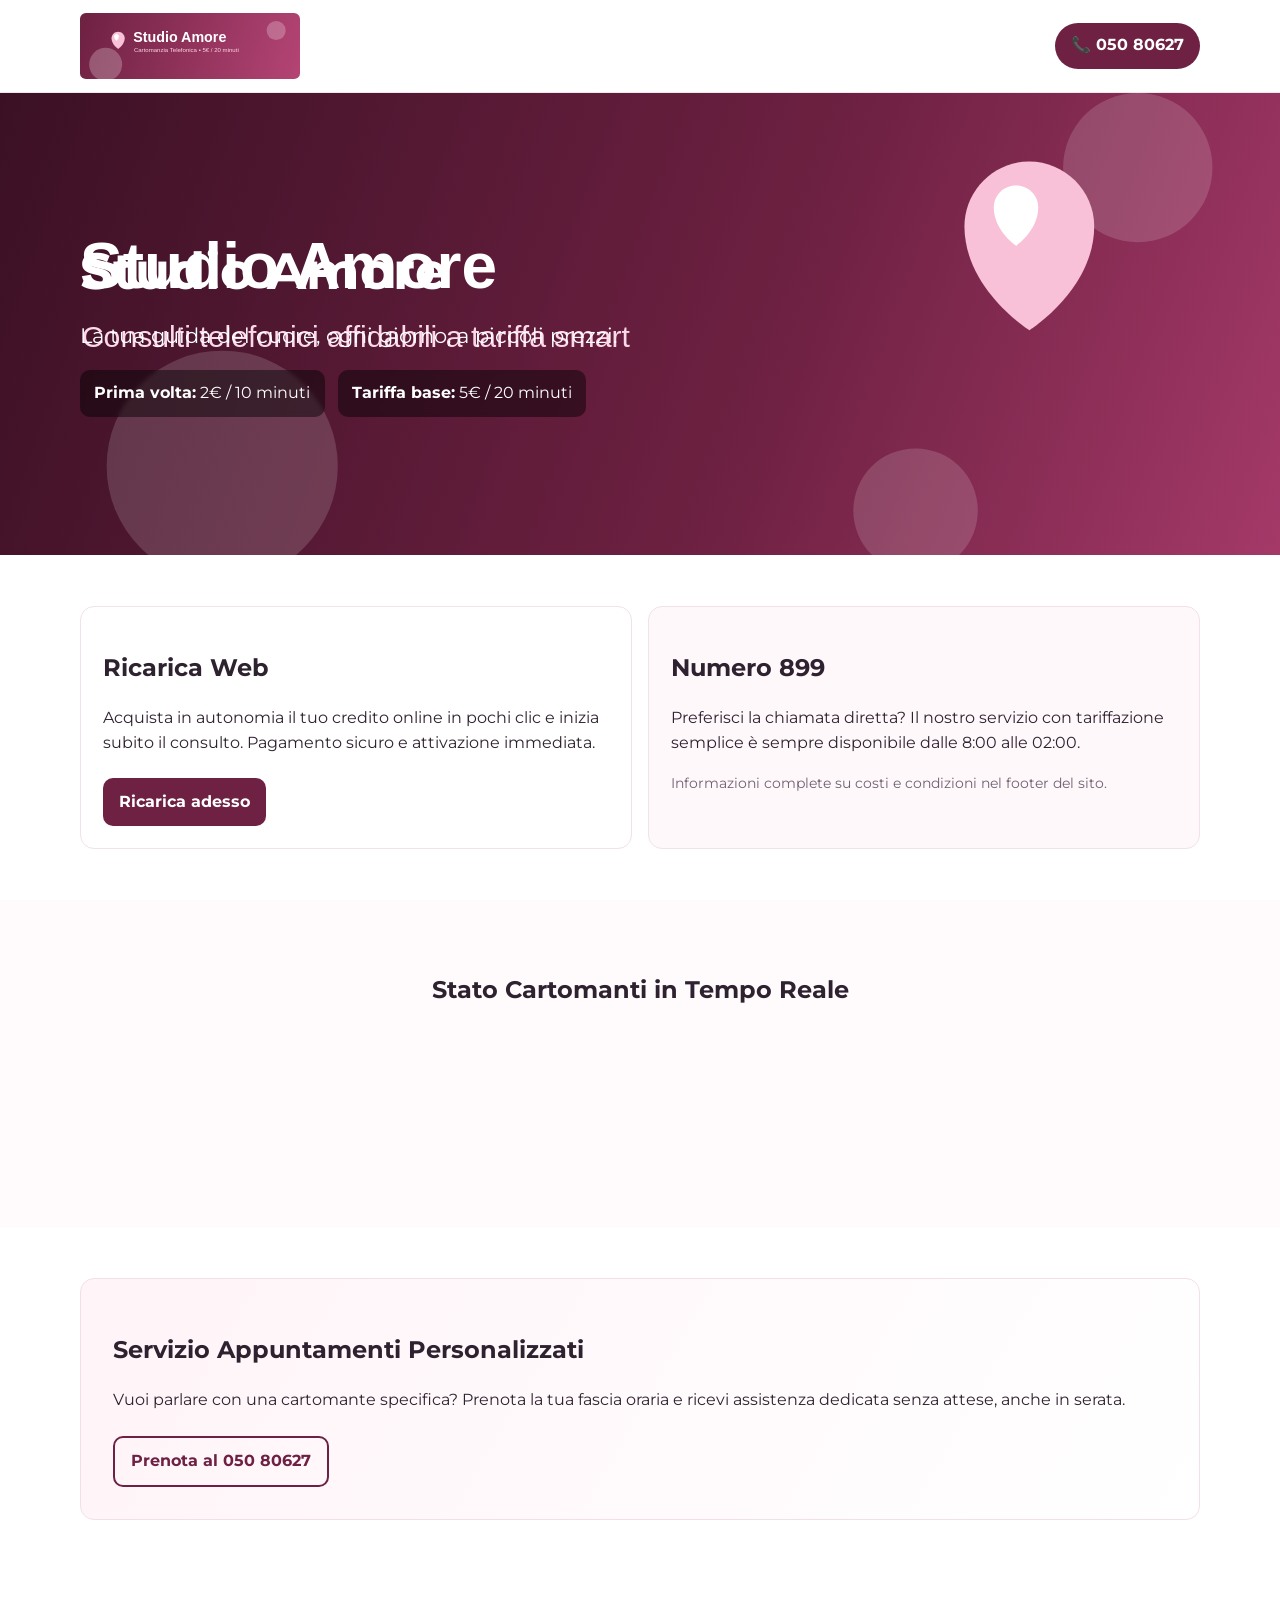
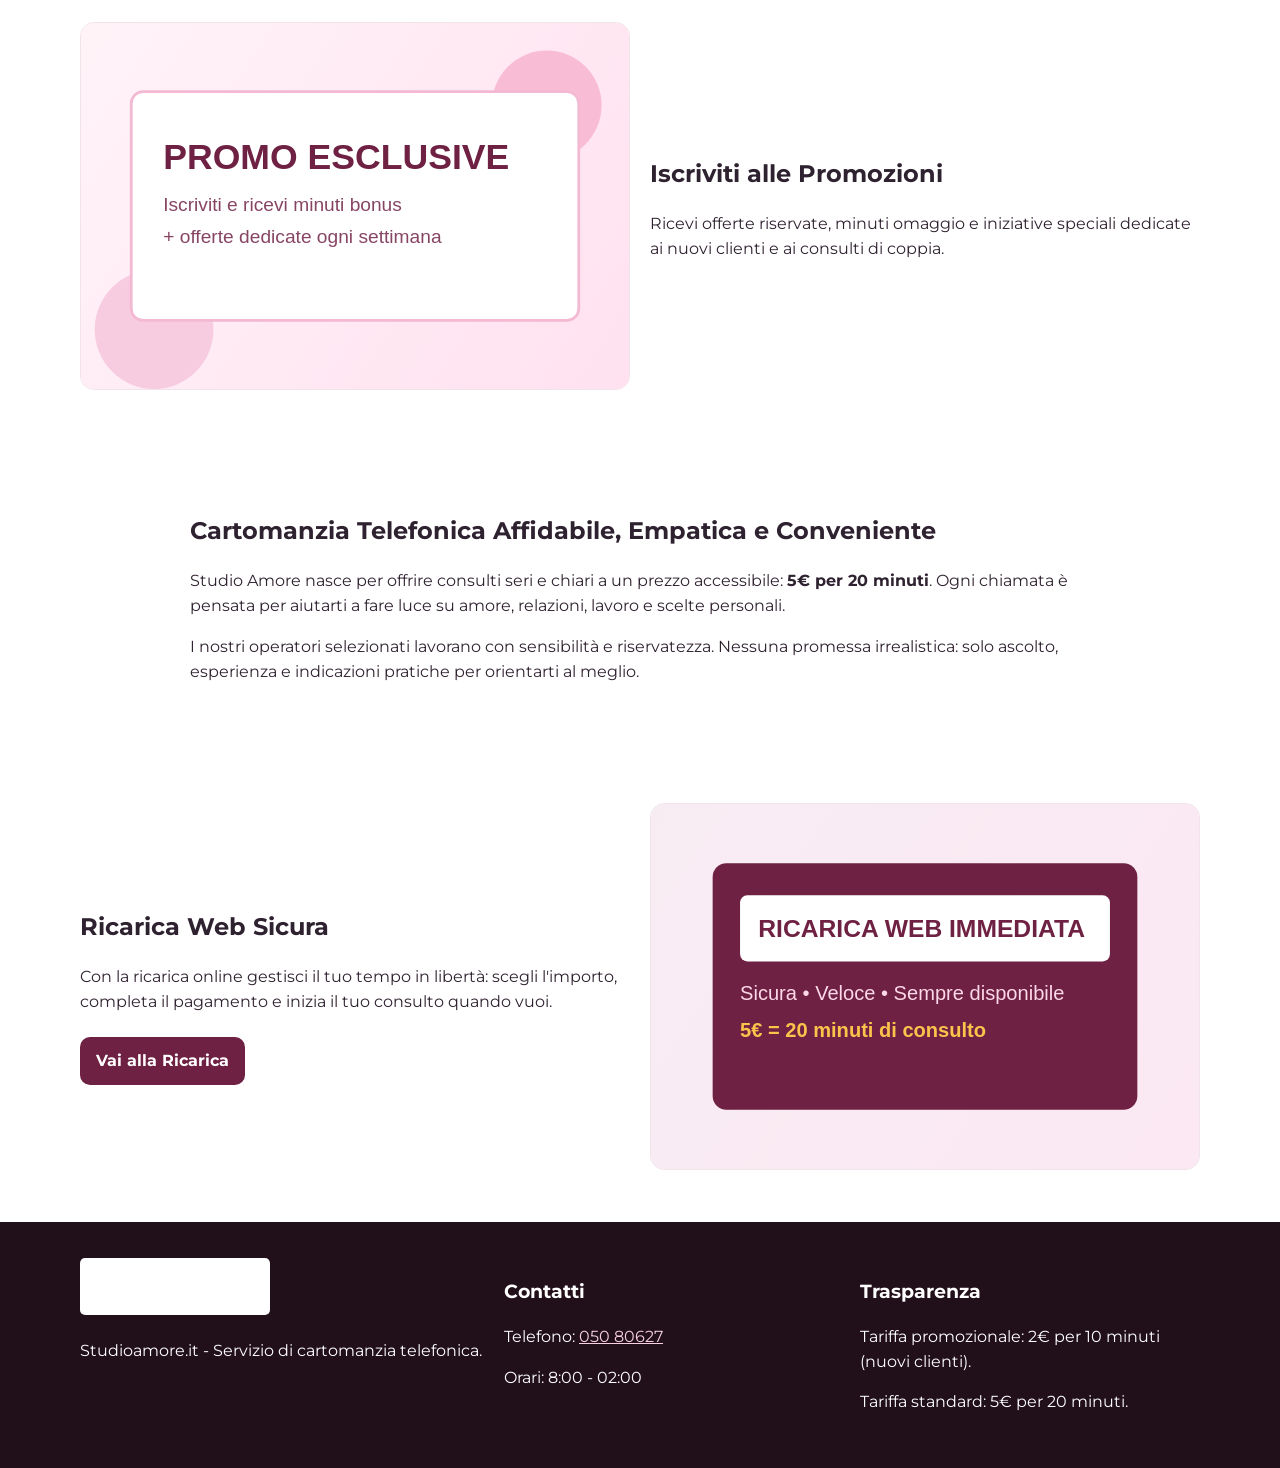
<file: index.html>
<!DOCTYPE html>
<html lang="it">
<head>
  <meta charset="UTF-8" />
  <meta name="viewport" content="width=device-width, initial-scale=1.0" />
  <title>Studio Amore | Cartomanzia Telefonica 5€ 20 minuti</title>
  <meta name="description" content="Studio Amore: cartomanzia telefonica a basso costo. Consulti a 5€ per 20 minuti, prima volta 2€ per 10 minuti." />
  <link rel="preconnect" href="https://fonts.googleapis.com">
  <link rel="preconnect" href="https://fonts.gstatic.com" crossorigin>
  <link href="https://fonts.googleapis.com/css2?family=Montserrat:wght@400;500;600;700;800&display=swap" rel="stylesheet">
  <link rel="stylesheet" href="styles.css" />
</head>
<body>
  <header class="topbar">
    <div class="container topbar-content">
      <img src="assets/logo-studioamore.svg" alt="Studio Amore logo" class="logo" />
      <a class="phone-pill" href="tel:+3905080627">📞 050 80627</a>
    </div>
  </header>

  <section class="hero">
    <picture>
      <source media="(max-width: 767px)" srcset="assets/hero-mobile-1000x800.svg" />
      <img src="assets/hero-desktop-1440x520.svg" alt="Cartomante Studio Amore" class="hero-image" />
    </picture>
    <div class="hero-overlay container">
      <h1>Studio Amore</h1>
      <p class="slogan">La tua guida del cuore, ogni giorno, a piccoli prezzi.</p>
      <div class="hero-cta-row">
        <div class="cta-box"><strong>Prima volta:</strong> 2€ / 10 minuti</div>
        <div class="cta-box"><strong>Tariffa base:</strong> 5€ / 20 minuti</div>
      </div>
    </div>
  </section>

  <main>
    <section class="section container two-col">
      <div class="card">
        <h2>Ricarica Web</h2>
        <p>Acquista in autonomia il tuo credito online in pochi clic e inizia subito il consulto. Pagamento sicuro e attivazione immediata.</p>
        <a href="#" class="btn">Ricarica adesso</a>
      </div>
      <div class="card soft">
        <h2>Numero 899</h2>
        <p>Preferisci la chiamata diretta? Il nostro servizio con tariffazione semplice è sempre disponibile dalle 8:00 alle 02:00.</p>
        <p class="small">Informazioni complete su costi e condizioni nel footer del sito.</p>
      </div>
    </section>

    <section class="section light">
      <div class="container">
        <h2 class="center">Stato Cartomanti in Tempo Reale</h2>
        <div style="text-align: center;">
          <iframe
            id="pbxFrame"
            src="https://pbx.cartomanzia.it/realtime400.php"
            title="Cartomanti Online"
            scrolling="no"
            style="width:600px; max-width:100%; height:140px; border:0;"
            frameborder="0">
          </iframe>
        </div>
      </div>
    </section>

    <section class="section container">
      <div class="appointments">
        <h2>Servizio Appuntamenti Personalizzati</h2>
        <p>Vuoi parlare con una cartomante specifica? Prenota la tua fascia oraria e ricevi assistenza dedicata senza attese, anche in serata.</p>
        <a href="tel:+3905080627" class="btn btn-outline">Prenota al 050 80627</a>
      </div>
    </section>

    <section class="section container image-section">
      <img src="assets/banner-promozioni-1200x800.svg" alt="Iscrizione promozioni Studio Amore" />
      <div class="image-text">
        <h2>Iscriviti alle Promozioni</h2>
        <p>Ricevi offerte riservate, minuti omaggio e iniziative speciali dedicate ai nuovi clienti e ai consulti di coppia.</p>
      </div>
    </section>

    <section class="section container content-block">
      <h2>Cartomanzia Telefonica Affidabile, Empatica e Conveniente</h2>
      <p>Studio Amore nasce per offrire consulti seri e chiari a un prezzo accessibile: <strong>5€ per 20 minuti</strong>. Ogni chiamata è pensata per aiutarti a fare luce su amore, relazioni, lavoro e scelte personali.</p>
      <p>I nostri operatori selezionati lavorano con sensibilità e riservatezza. Nessuna promessa irrealistica: solo ascolto, esperienza e indicazioni pratiche per orientarti al meglio.</p>
    </section>

    <section class="section container image-section reverse">
      <img src="assets/banner-ricarica-1200x800.svg" alt="Ricarica web Studio Amore" />
      <div class="image-text">
        <h2>Ricarica Web Sicura</h2>
        <p>Con la ricarica online gestisci il tuo tempo in libertà: scegli l'importo, completa il pagamento e inizia il tuo consulto quando vuoi.</p>
        <a href="#" class="btn">Vai alla Ricarica</a>
      </div>
    </section>
  </main>

  <footer>
    <div class="container footer-grid">
      <div>
        <img src="assets/logo-studioamore.svg" alt="Studio Amore" class="logo footer-logo" />
        <p>Studioamore.it - Servizio di cartomanzia telefonica.</p>
      </div>
      <div>
        <h3>Contatti</h3>
        <p>Telefono: <a href="tel:+3905080627">050 80627</a></p>
        <p>Orari: 8:00 - 02:00</p>
      </div>
      <div>
        <h3>Trasparenza</h3>
        <p>Tariffa promozionale: 2€ per 10 minuti (nuovi clienti).</p>
        <p>Tariffa standard: 5€ per 20 minuti.</p>
      </div>
    </div>
  </footer>

  <script>
    (function(){
      window.addEventListener("message", function(e){
        if(!e.data || e.data.type !== "pbxHeight") return;
        var f = document.getElementById("pbxFrame");
        if(!f) return;
        var h = parseInt(e.data.height,10);
        if(h && h > 80){
          f.style.height = h + "px";
        }
      });
    })();
  </script>
</body>
</html>
</file>
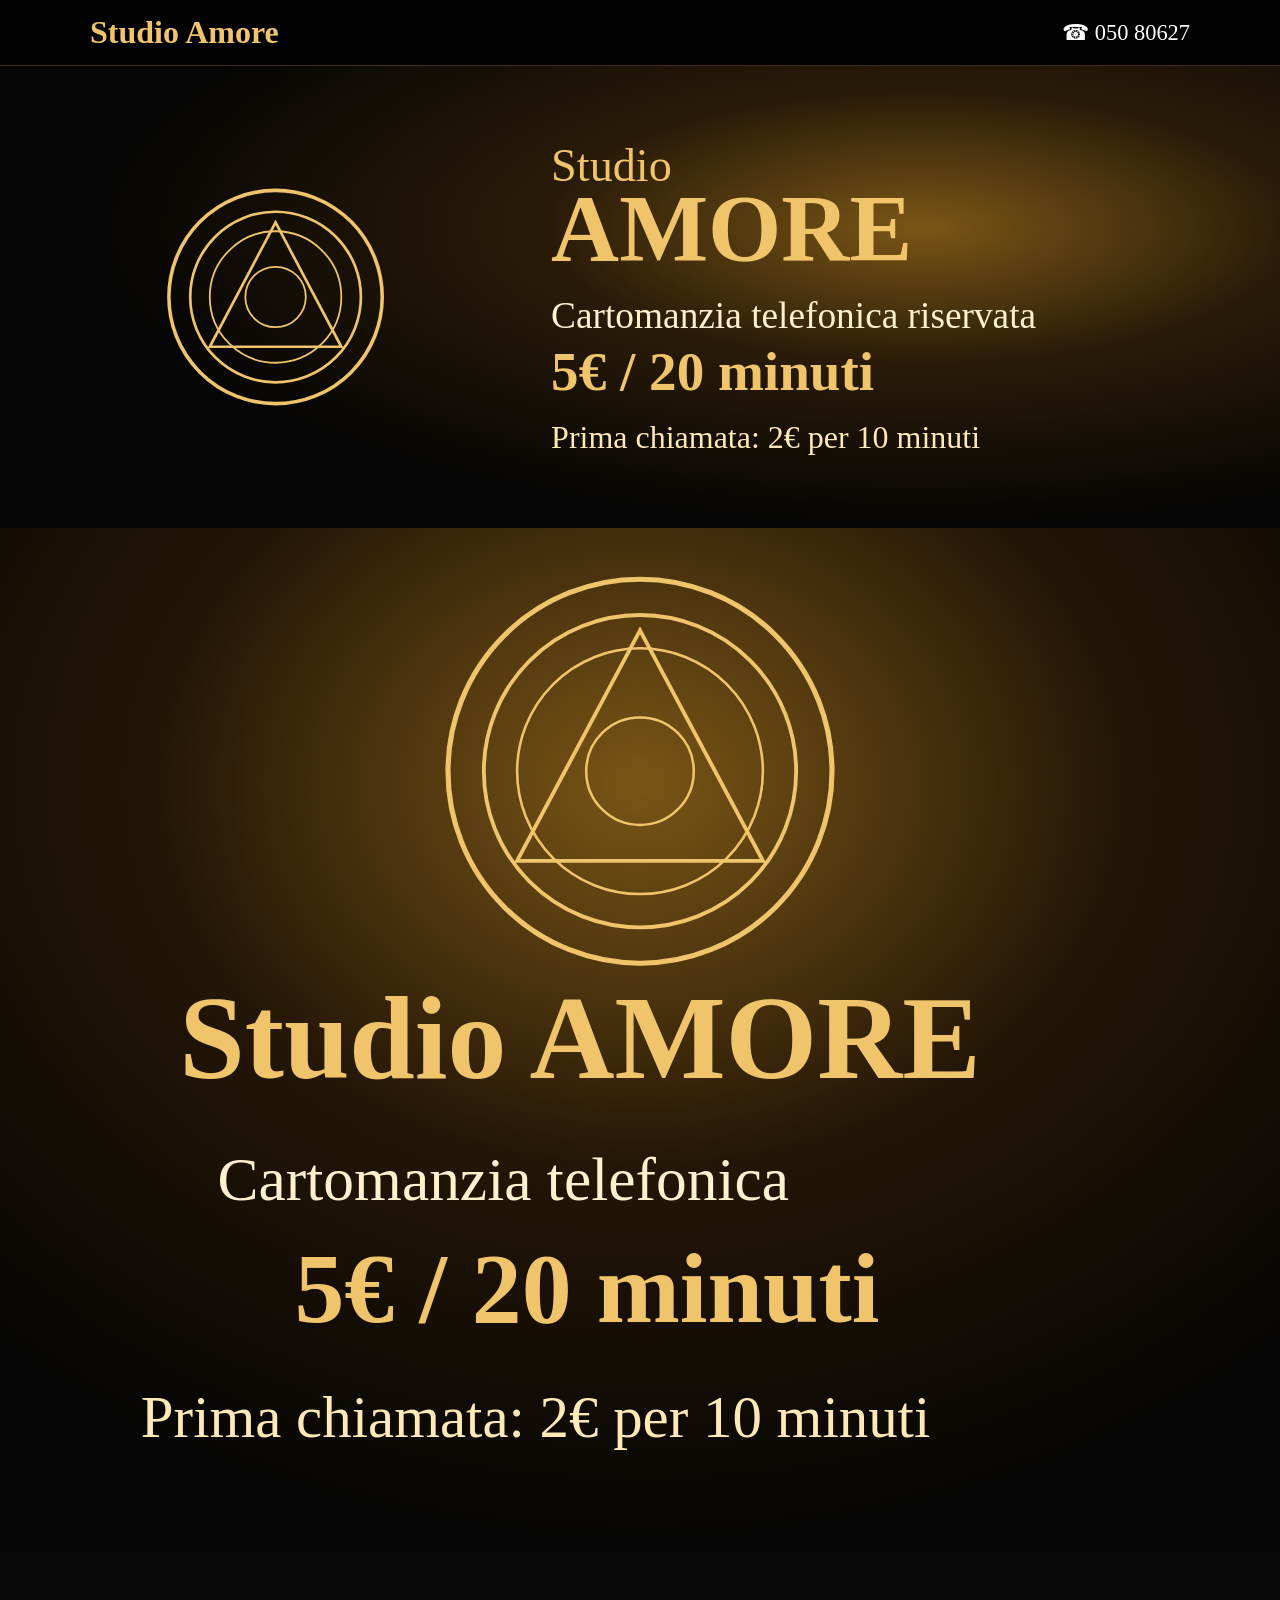
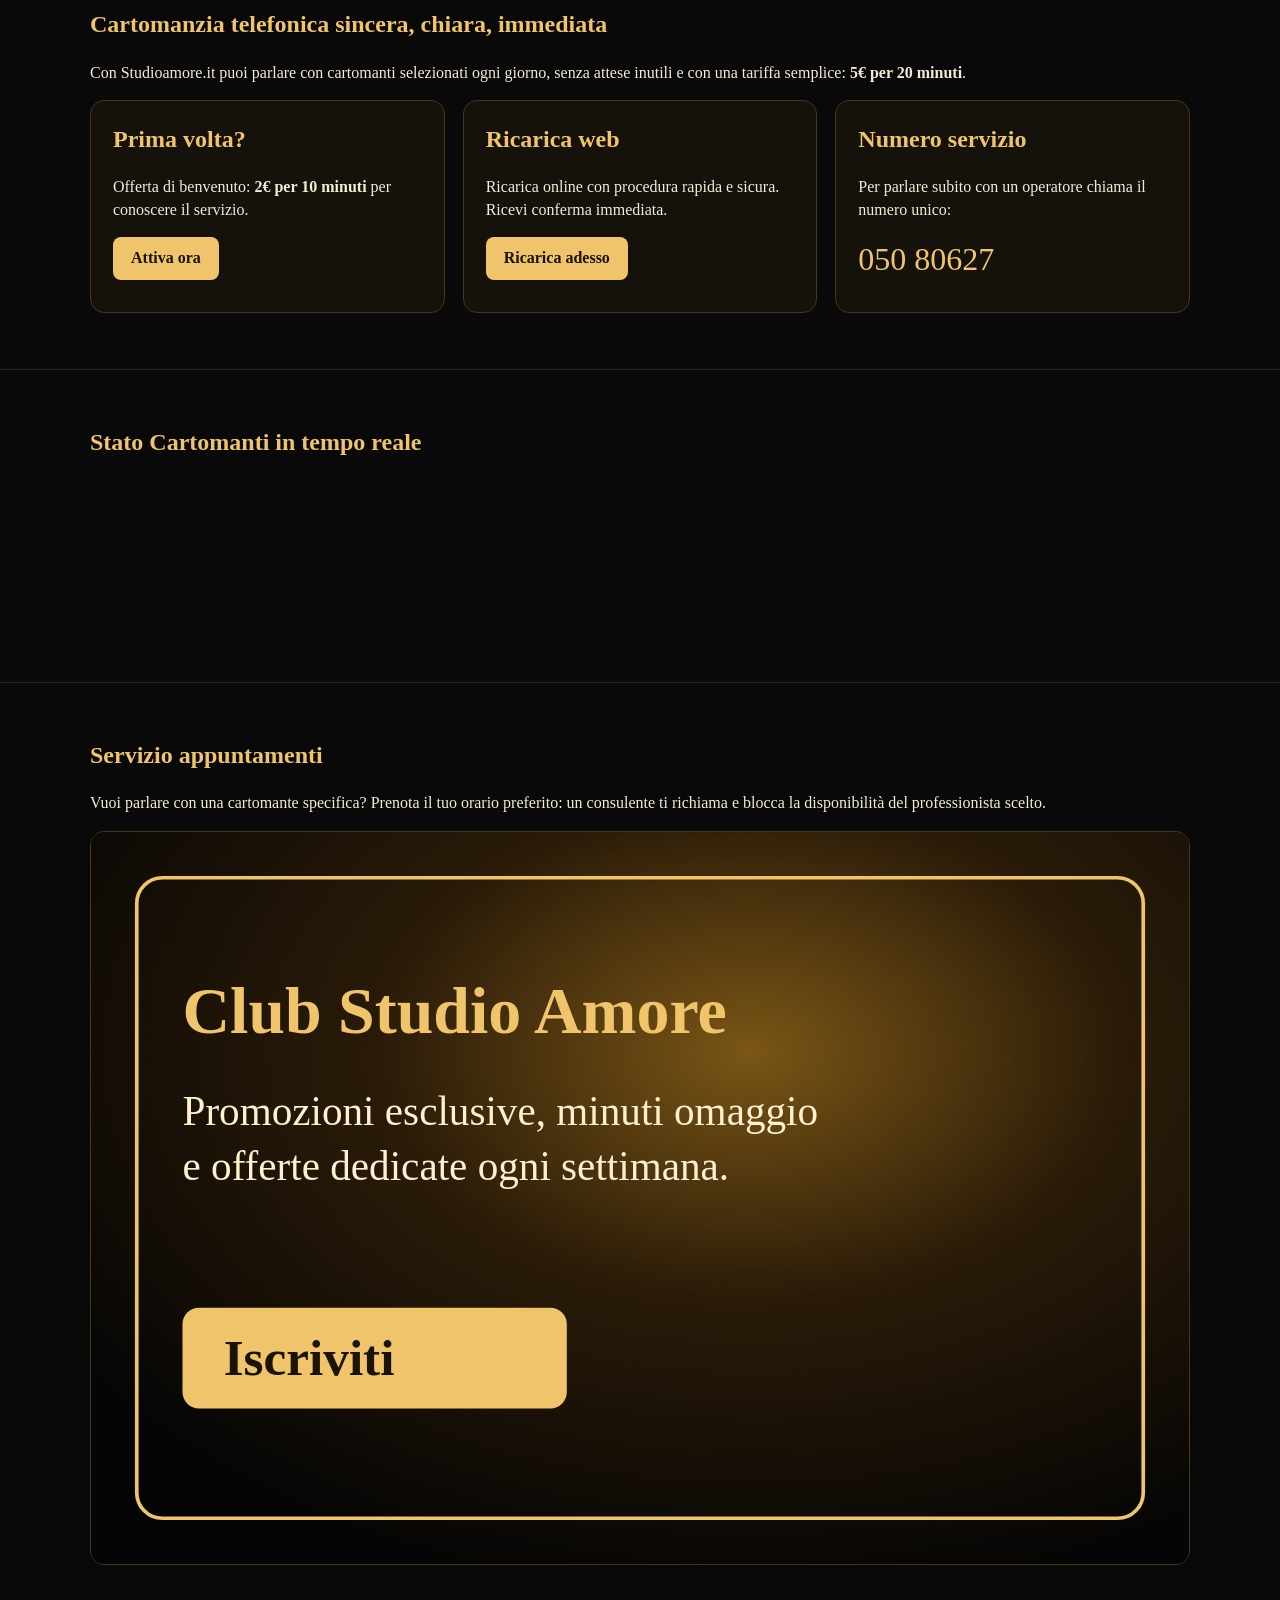
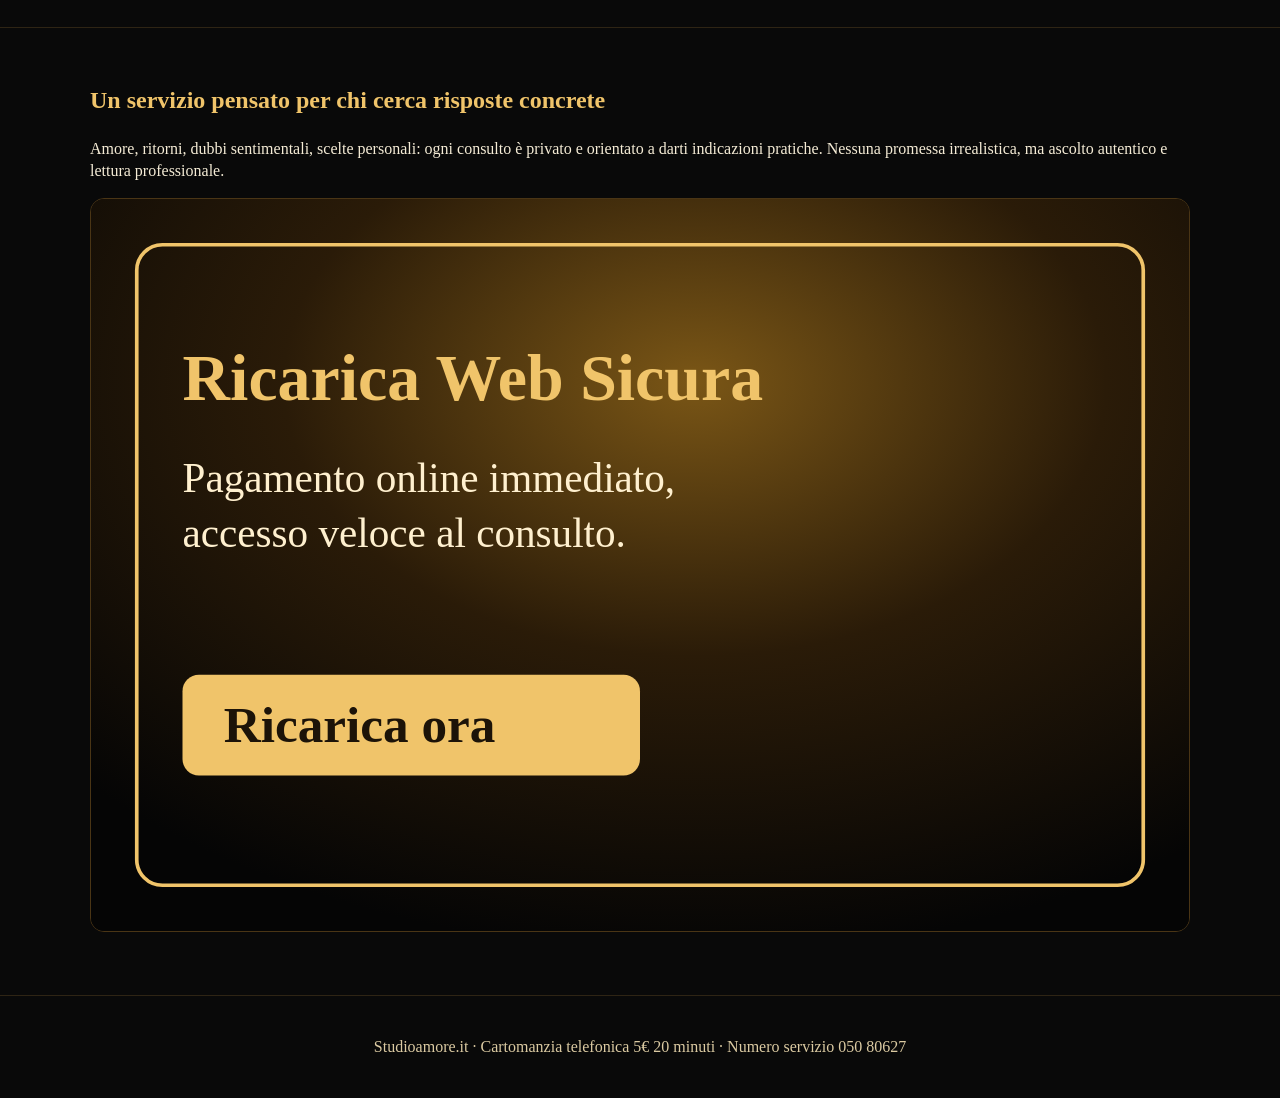
<file: home-studioamore.html>
<!doctype html>
<html lang="it">
<head>
  <meta charset="utf-8" />
  <meta name="viewport" content="width=device-width, initial-scale=1" />
  <title>Studioamore.it - Cartomanzia telefonica 5€ 20 minuti</title>
  <style>
    :root{--gold:#f0c46a;--bg:#090909;--panel:#15120c;--text:#f5ecd6}
    *{box-sizing:border-box} body{margin:0;font-family:Georgia,serif;background:var(--bg);color:var(--text);line-height:1.4}
    .container{width:min(1100px,92%);margin:0 auto}
    .topbar{position:sticky;top:0;background:#000c;border-bottom:1px solid #3e2d11;backdrop-filter:blur(4px);z-index:20}
    .topbar .container{display:flex;justify-content:space-between;align-items:center;padding:10px 0}
    .logo{font-size:2rem;color:var(--gold);font-weight:700}
    .phone{font-size:1.4rem;color:#fff}
    .hero img{width:100%;display:block}
    section{padding:56px 0;border-bottom:1px solid #2e2414}
    h1,h2{color:var(--gold);margin-top:0}
    .cta-grid{display:grid;grid-template-columns:repeat(auto-fit,minmax(240px,1fr));gap:18px}
    .card{background:var(--panel);padding:22px;border:1px solid #4a3515;border-radius:14px}
    .btn{display:inline-block;background:var(--gold);color:#191207;padding:10px 18px;border-radius:8px;text-decoration:none;font-weight:700}
    .banner{width:100%;border-radius:14px;border:1px solid #4a3515}
    footer{padding:40px 0;text-align:center;color:#dbcaa2}
    @media (max-width:768px){.desktop{display:none}}
    @media (min-width:769px){.mobile{display:none}}
  </style>
</head>
<body>
  <div class="topbar">
    <div class="container">
      <div class="logo">Studio Amore</div>
      <div class="phone">☎ 050 80627</div>
    </div>
  </div>

  <header class="hero">
    <img class="desktop" src="assets/hero-desktop-studioamore-1440x520.svg" alt="Studio Amore cartomanzia desktop"/>
    <img class="mobile" src="assets/hero-mobile-studioamore-1000x800.svg" alt="Studio Amore cartomanzia mobile"/>
  </header>

  <section>
    <div class="container">
      <h1>Cartomanzia telefonica sincera, chiara, immediata</h1>
      <p>Con Studioamore.it puoi parlare con cartomanti selezionati ogni giorno, senza attese inutili e con una tariffa semplice: <strong>5€ per 20 minuti</strong>.</p>
      <div class="cta-grid">
        <div class="card"><h2>Prima volta?</h2><p>Offerta di benvenuto: <strong>2€ per 10 minuti</strong> per conoscere il servizio.</p><a class="btn" href="#">Attiva ora</a></div>
        <div class="card"><h2>Ricarica web</h2><p>Ricarica online con procedura rapida e sicura. Ricevi conferma immediata.</p><a class="btn" href="#">Ricarica adesso</a></div>
        <div class="card"><h2>Numero servizio</h2><p>Per parlare subito con un operatore chiama il numero unico:</p><p style="font-size:2rem;margin:8px 0;color:var(--gold)">050 80627</p></div>
      </div>
    </div>
  </section>

  <section>
    <div class="container">
      <h2>Stato Cartomanti in tempo reale</h2>
      <div style="text-align:center;">
        <iframe id="pbxFrame" src="https://pbx.cartomanzia.it/realtime400.php" title="Cartomanti Online" scrolling="no" style="width:600px; max-width:100%; height:140px; border:0;" frameborder="0"></iframe>
      </div>
      <script>
        (function(){
          window.addEventListener("message", function(e){
            if(!e.data || e.data.type !== "pbxHeight") return;
            var f = document.getElementById("pbxFrame");
            if(!f) return;
            var h = parseInt(e.data.height,10);
            if(h && h > 80){ f.style.height = h + "px"; }
          });
        })();
      </script>
    </div>
  </section>

  <section>
    <div class="container">
      <h2>Servizio appuntamenti</h2>
      <p>Vuoi parlare con una cartomante specifica? Prenota il tuo orario preferito: un consulente ti richiama e blocca la disponibilità del professionista scelto.</p>
      <img class="banner" src="assets/banner-iscrizione-promozioni-1200x800.svg" alt="Iscrizione promozioni Studio Amore"/>
    </div>
  </section>

  <section>
    <div class="container">
      <h2>Un servizio pensato per chi cerca risposte concrete</h2>
      <p>Amore, ritorni, dubbi sentimentali, scelte personali: ogni consulto è privato e orientato a darti indicazioni pratiche. Nessuna promessa irrealistica, ma ascolto autentico e lettura professionale.</p>
      <img class="banner" src="assets/banner-ricarica-web-1200x800.svg" alt="Ricarica web Studio Amore"/>
    </div>
  </section>

  <footer>
    Studioamore.it · Cartomanzia telefonica 5€ 20 minuti · Numero servizio 050 80627
  </footer>
</body>
</html>
</file>
<file: styles.css>
:root {
  --brand: #6e2142;
  --brand-dark: #4f1730;
  --accent: #f4b740;
  --text: #2f2230;
  --muted: #6f6271;
  --bg: #fffafc;
}
* { box-sizing: border-box; }
body {
  margin: 0;
  font-family: 'Montserrat', sans-serif;
  color: var(--text);
  background: #fff;
  line-height: 1.55;
}
.container { width: min(1120px, 92%); margin: 0 auto; }
.topbar {
  background: #fff;
  border-bottom: 1px solid #f0e7ec;
  position: sticky;
  top: 0;
  z-index: 50;
}
.topbar-content {
  display: flex;
  align-items: center;
  justify-content: space-between;
  padding: .8rem 0;
}
.logo { width: 220px; max-width: 100%; }
.phone-pill {
  text-decoration: none;
  background: var(--brand);
  color: #fff;
  padding: .65rem 1rem;
  border-radius: 999px;
  font-weight: 700;
}
.hero { position: relative; }
.hero-image { width: 100%; display: block; }
.hero-overlay {
  position: absolute;
  inset: 0;
  display: grid;
  align-content: center;
  gap: .6rem;
  color: #fff;
}
.hero h1 { font-size: clamp(2rem, 5vw, 3.2rem); margin: 0; }
.slogan { font-size: clamp(1rem, 2vw, 1.3rem); max-width: 650px; margin: 0; }
.hero-cta-row { display: flex; flex-wrap: wrap; gap: .8rem; margin-top: .5rem; }
.cta-box {
  background: rgba(0,0,0,.45);
  backdrop-filter: blur(2px);
  padding: .7rem .9rem;
  border-radius: 10px;
}
.section { padding: 3.2rem 0; }
.light { background: var(--bg); }
.two-col { display: grid; grid-template-columns: repeat(2, 1fr); gap: 1rem; }
.card {
  border: 1px solid #efe2ea;
  border-radius: 14px;
  padding: 1.4rem;
  background: #fff;
}
.card.soft { background: #fff8fb; }
.btn {
  display: inline-block;
  margin-top: .4rem;
  text-decoration: none;
  background: var(--brand);
  color: #fff;
  padding: .7rem 1rem;
  border-radius: 10px;
  font-weight: 700;
}
.btn-outline { background: transparent; border: 2px solid var(--brand); color: var(--brand); }
.center { text-align: center; }
.small { font-size: .9rem; color: var(--muted); }
.appointments {
  background: linear-gradient(120deg,#fff4f8,#ffffff);
  border: 1px solid #f3dfe8;
  border-radius: 14px;
  padding: 2rem;
}
.image-section {
  display: grid;
  grid-template-columns: 1fr 1fr;
  gap: 1.2rem;
  align-items: center;
}
.image-section img {
  width: 100%;
  border-radius: 14px;
  border: 1px solid #f0e4ea;
}
.image-section.reverse img { order: 2; }
.content-block { max-width: 900px; }
footer {
  background: #21101a;
  color: #fff;
  padding: 2.3rem 0;
}
footer a { color: #f8d0e1; }
.footer-grid {
  display: grid;
  grid-template-columns: 1.2fr 1fr 1fr;
  gap: 1rem;
}
.footer-logo { filter: brightness(0) invert(1); max-width: 190px; }
@media (max-width: 900px) {
  .two-col, .image-section, .footer-grid { grid-template-columns: 1fr; }
  .image-section.reverse img { order: initial; }
  .hero-overlay { position: static; color: var(--text); padding: 1rem 0; }
  .hero { background: #fff7fa; }
  .cta-box { background: #f4ecf1; color: var(--text); }
}
</file>
